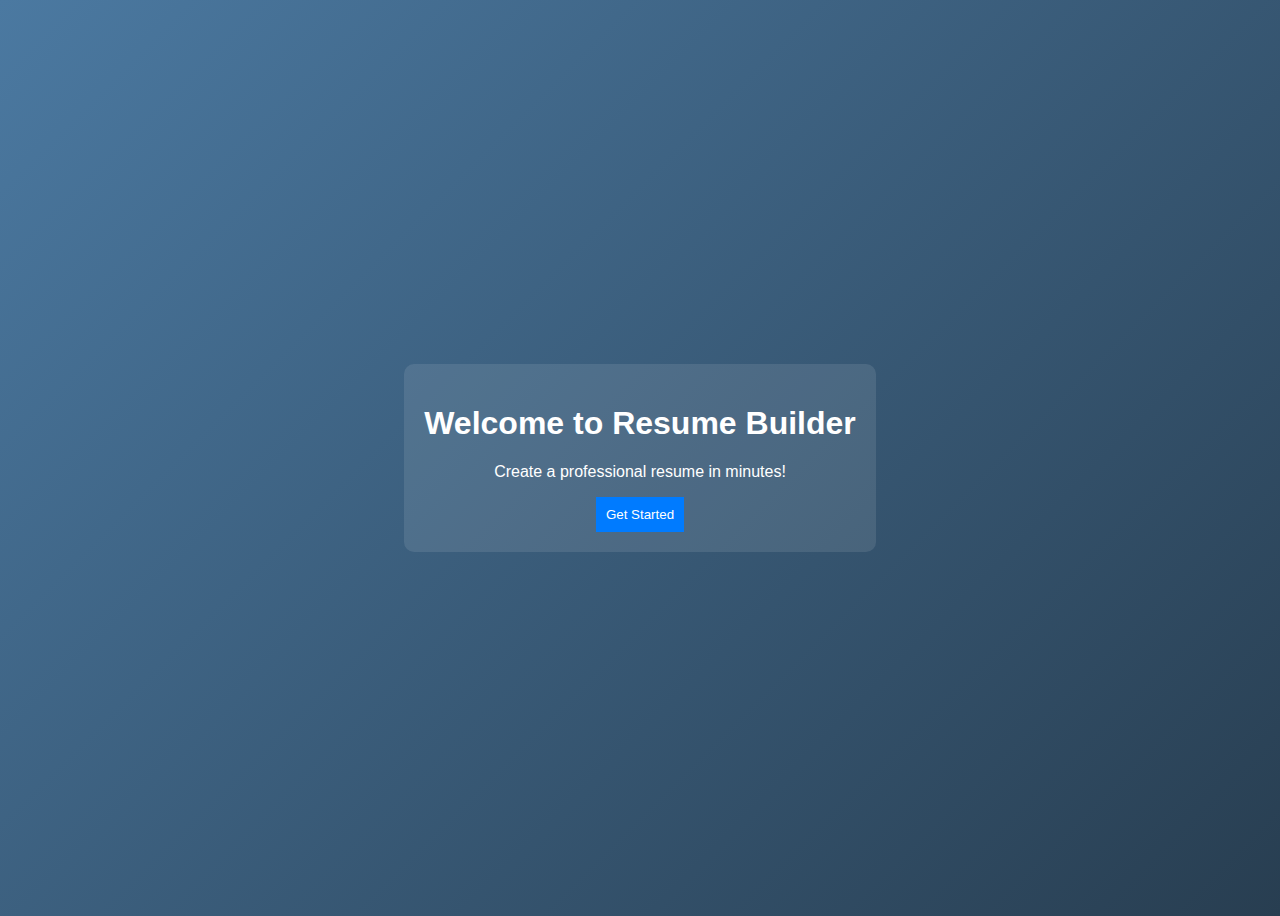
<file: index.html>
<!DOCTYPE html>
<html lang="en">
<head>
    <meta charset="UTF-8">
    <meta name="viewport" content="width=device-width, initial-scale=1.0">
    <title>Resume Builder</title>
    <link rel="stylesheet" href="styles.css">
</head>
<body class="landing-page">
    <div class="welcome-container">
        <h1>Welcome to Resume Builder</h1>
        <p>Create a professional resume in minutes!</p>
        <button onclick="window.location.href='login.html'">Get Started</button>
    </div>
</body>
</html>
</file>
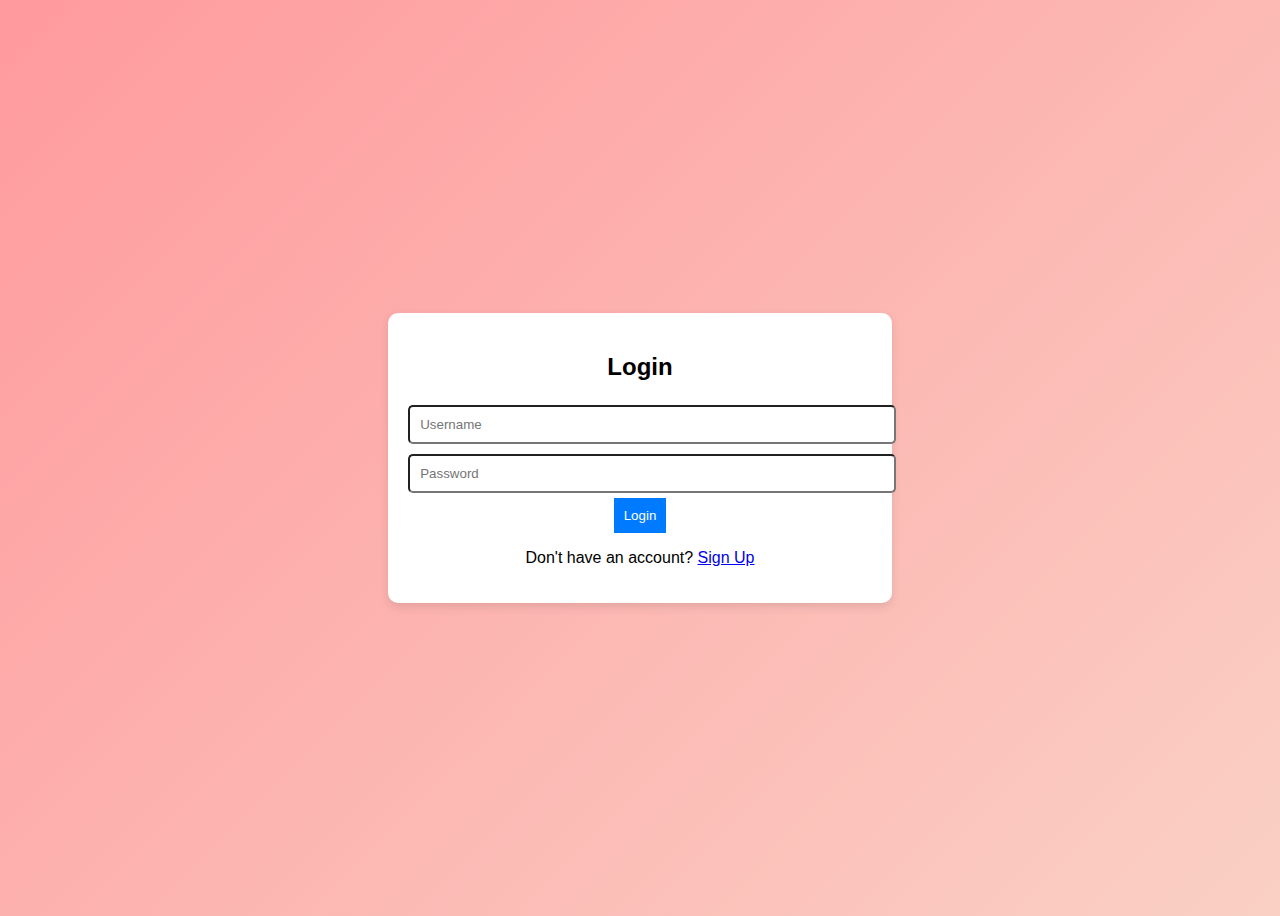
<file: login.html>
<!DOCTYPE html>
<html lang="en">
<head>
    <meta charset="UTF-8">
    <meta name="viewport" content="width=device-width, initial-scale=1.0">
    <title>Login</title>
    <link rel="stylesheet" href="styles.css">
</head>
<body class="auth-body">
    <div class="auth-container">
        <h2>Login</h2>
        <input type="text" id="login-username" placeholder="Username">
        <input type="password" id="login-password" placeholder="Password">
        <button onclick="login()">Login</button>
        <p>Don't have an account? <a href="signup.html">Sign Up</a></p>
    </div>
    <script src="auth.js"></script>
</body>
</html>
</file>
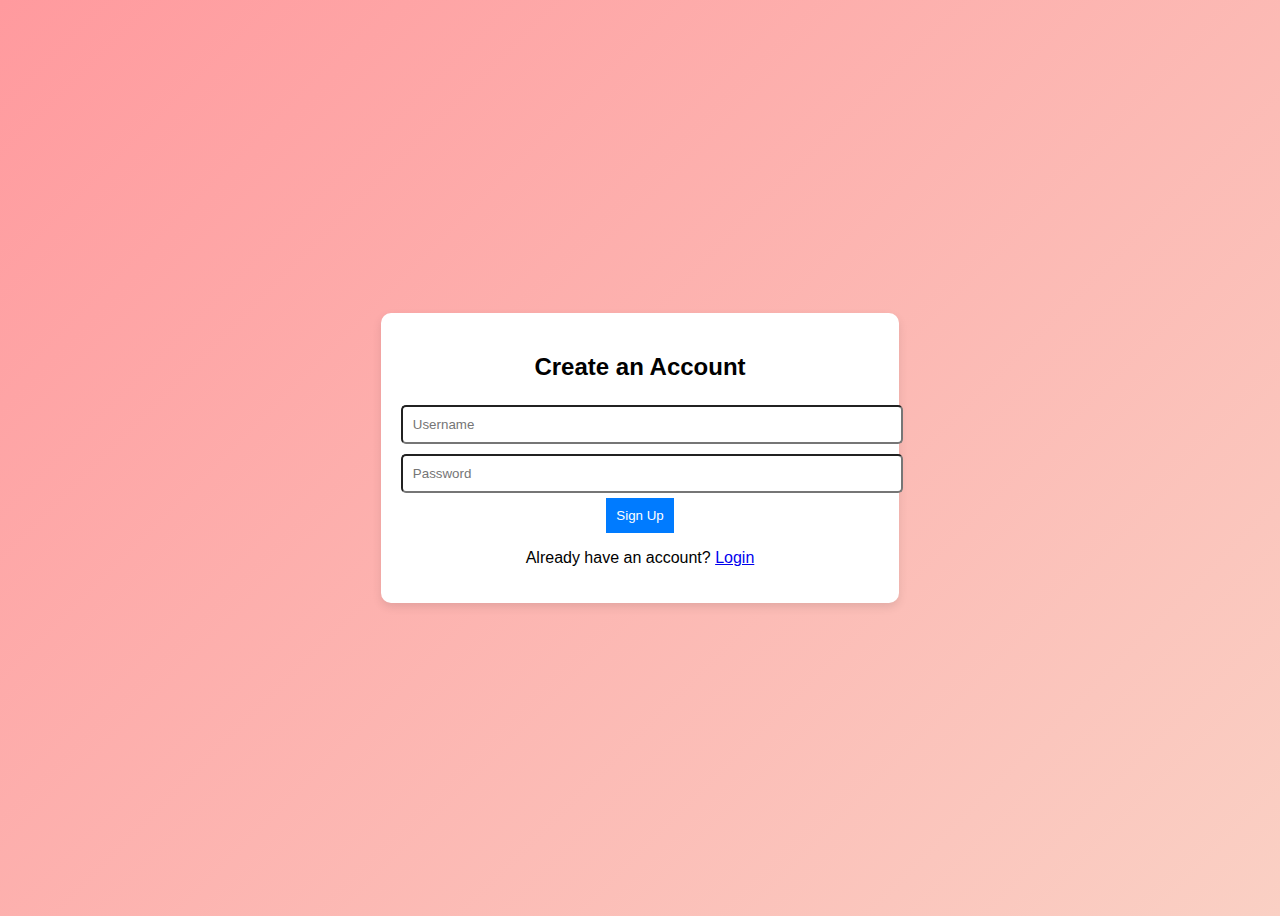
<file: signup.html>
<!DOCTYPE html>
<html lang="en">
<head>
    <meta charset="UTF-8">
    <meta name="viewport" content="width=device-width, initial-scale=1.0">
    <title>Sign Up</title>
    <link rel="stylesheet" href="styles.css">
</head>
<body class="auth-body">
    <div class="auth-container">
        <h2>Create an Account</h2>
        <input type="text" id="signup-username" placeholder="Username">
        <input type="password" id="signup-password" placeholder="Password">
        <button onclick="signUp()">Sign Up</button>
        <p>Already have an account? <a href="login.html">Login</a></p>
    </div>
    <script src="auth.js"></script>
</body>
</html>
</file>
<file: styles.css>
/* General Styles */
body {
    font-family: 'Poppins', sans-serif;
    background-color: #f8f9fa;
    text-align: center;
}

/* Landing Page */
.landing-page {
    background: linear-gradient(135deg, #4b79a1, #283e51);
    color: white;
    height: 100vh;
    display: flex;
    flex-direction: column;
    justify-content: center;
    align-items: center;
}

.welcome-container {
    background: rgba(255, 255, 255, 0.1);
    padding: 20px;
    border-radius: 10px;
}

/* Auth Pages */
.auth-body {
    display: flex;
    justify-content: center;
    align-items: center;
    height: 100vh;
    background: linear-gradient(135deg, #ff9a9e, #fad0c4);
}

.auth-container {
    background: white;
    padding: 20px;
    border-radius: 10px;
    box-shadow: 0px 4px 10px rgba(0, 0, 0, 0.1);
}

/* Form & Buttons */
input, textarea {
    width: 100%;
    padding: 10px;
    margin: 5px 0;
    border-radius: 5px;
}

button {
    padding: 10px;
    background: #007bff;
    color: white;
    border: none;
    cursor: pointer;
}

button:hover {
    background: #0056b3;
}
.resume-card {
    margin-top: 20px;
    padding: 20px;
    border: 5px solid black;
    border-radius: 4px;
    background-color: #ffffff;
    color: #333;
    font-size: 14px;
    }

#resume-preview h1
 {
    margin: 5px 0;
    color: #333;
    width:100%;
    display:inline-block;
}
#resume-preview h3
 {
    margin: 5px 0;
    color: #333;
    width:100%;
    display:inline-block;
   }

#resume-preview p {
    margin: 0;
}
</file>
